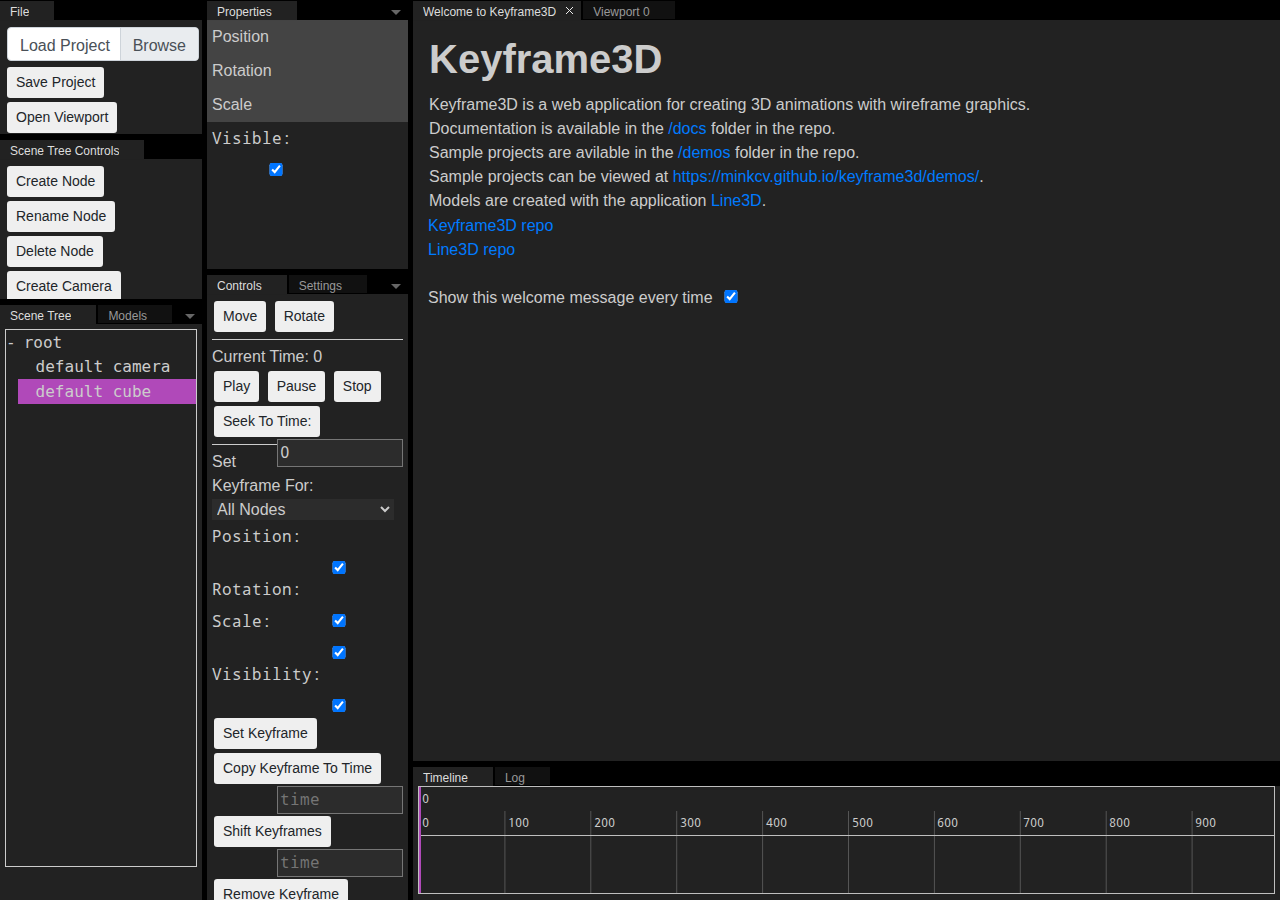
<file: index.html>
<!DOCTYPE html>
<html>
<head>
    <meta charset="utf-8" />
    <title>Keyframe3D</title>
    <meta name="viewport" content="width=device-width, initial-scale=1">
    <link rel="stylesheet" type="text/css" media="screen" href="css/goldenlayout-base.css" />
    <link rel="stylesheet" type="text/css" media="screen" href="css/goldenlayout-dark-theme.css" />
    <link rel="stylesheet" type="text/css" media="screen" href="css/jqtree.css" />
    <link rel="stylesheet" type="text/css" media="screen" href="css/vis-timeline-graph2d.css" />
    <link rel="stylesheet" type="text/css" media="screen" href="css/bootstrap.min.css" />
    <link rel="stylesheet" type="text/css" media="screen" href="css/main.css" />
    <script type="text/javascript" src="https://code.jquery.com/jquery-1.11.1.min.js"></script>
    <script src="js/vis-timeline-graph2d.min.js"></script>
    <script src="js/goldenlayout.min.js"></script>
    <script src="js/tree.jquery.js"></script>
    <script src="js/three.js"></script>
    <script src="js/BufferGeometryUtils.js"></script>
    <script src="layout.js"></script>
    <script src="components/tree-component.js"></script>
    <script src="components/tree-controls-component.js"></script>
    <script src="components/model-component.js"></script>
    <script src="components/shape-component.js"></script>
    <script src="components/viewport-component.js"></script>
    <script src="components/settings-component.js"></script>
    <script src="components/controls-component.js"></script>
    <script src="components/properties-component.js"></script>
    <script src="components/file-component.js"></script>
    <script src="components/log-component.js"></script>
    <script src="components/timeline-component.js"></script>
    <script src="components/welcome-component.js"></script>
    <script src="components/keyframe-component.js"></script>
    <script src="components/modifier-component.js"></script>
    <script src="built-in-models.js"></script>
    <script src="player.js"></script>
    <script src="main.js"></script>
    <script>
        $(function() {
            // This is from w3s. It makes the accordions expand and contract.
            var acc = document.getElementsByClassName("accordion");
            for (var i = 0; i < acc.length; i++) {
                acc[i].addEventListener("click", function() {
                    /* Toggle between adding and removing the "active" class,
                    to highlight the button that controls the panel */
                    this.classList.toggle("active");

                    /* Toggle between hiding and showing the active panel */
                    var panel = this.nextElementSibling;
                    if (panel.style.display === "block") {
                        panel.style.display = "none";
                    } else {
                        panel.style.display = "block";
                    }
                });
            }
        });
    </script>
</head>
<body>
</body>
</html>
</file>
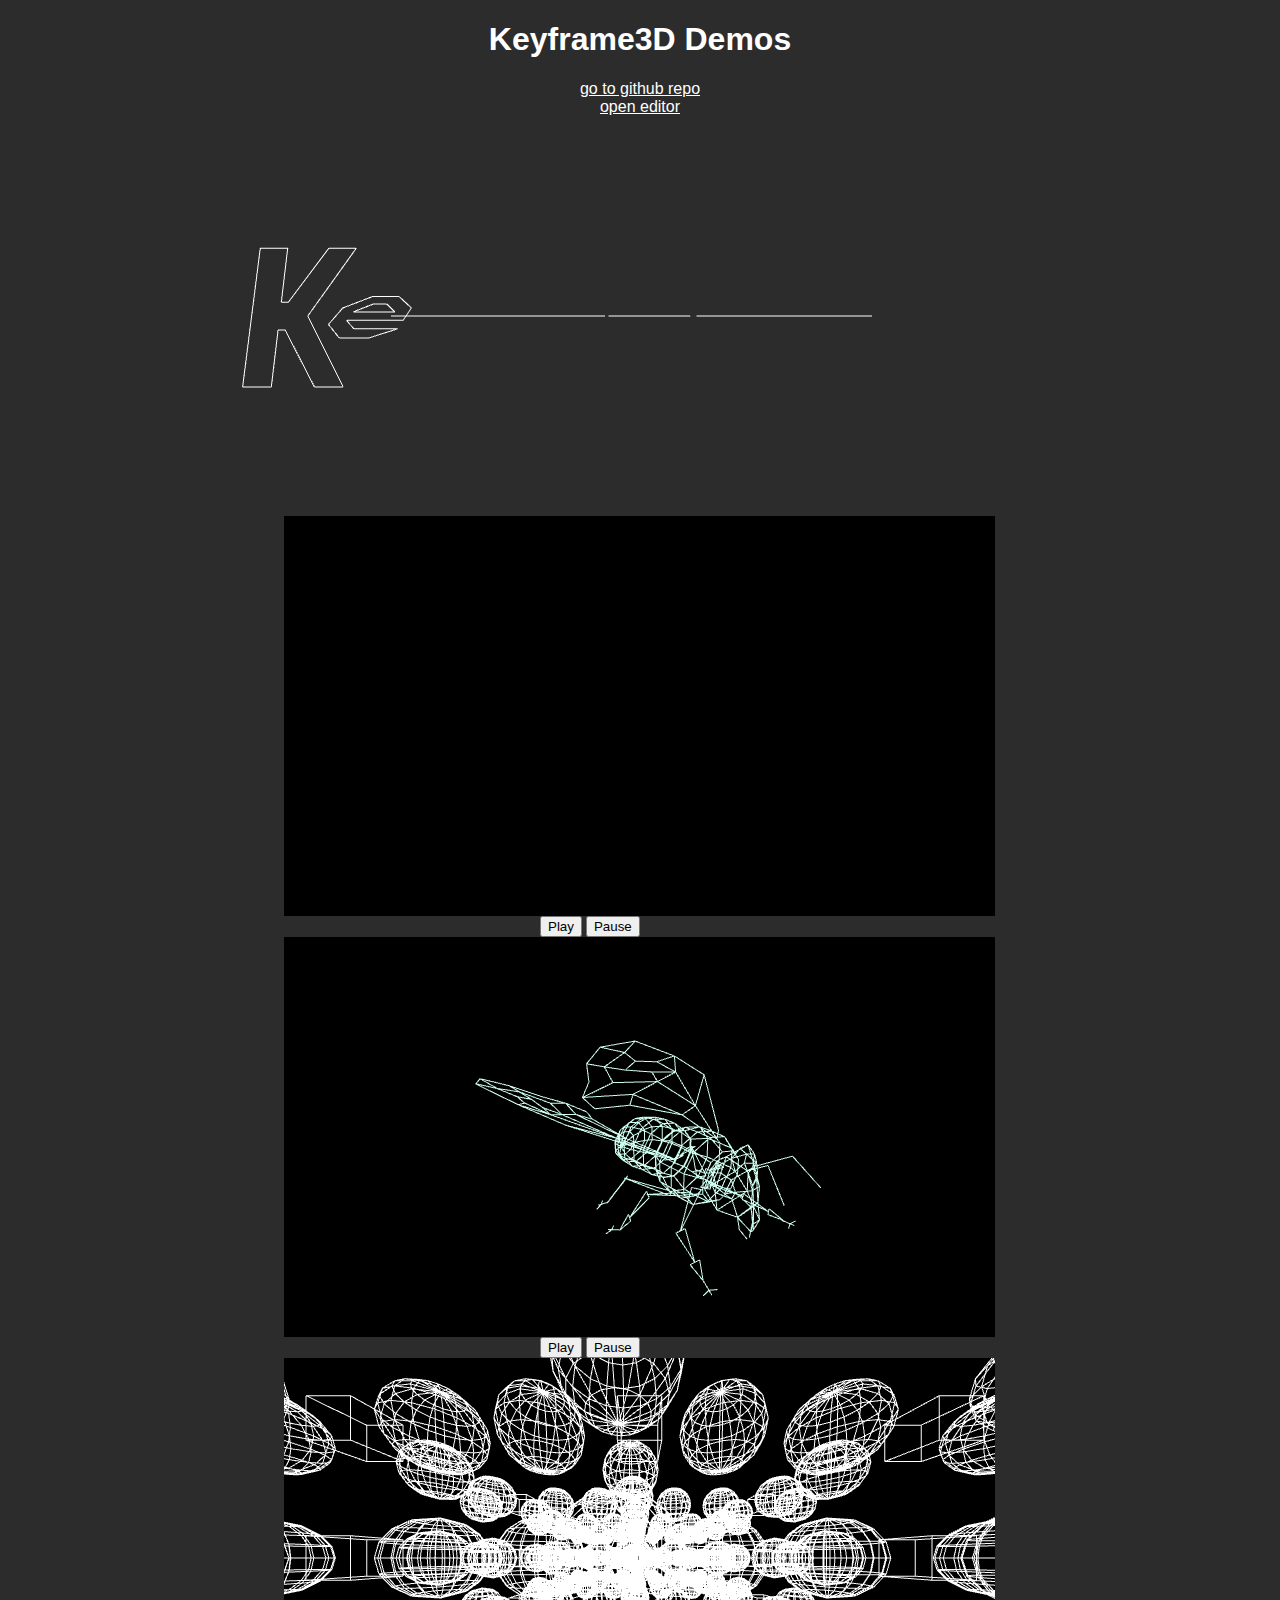
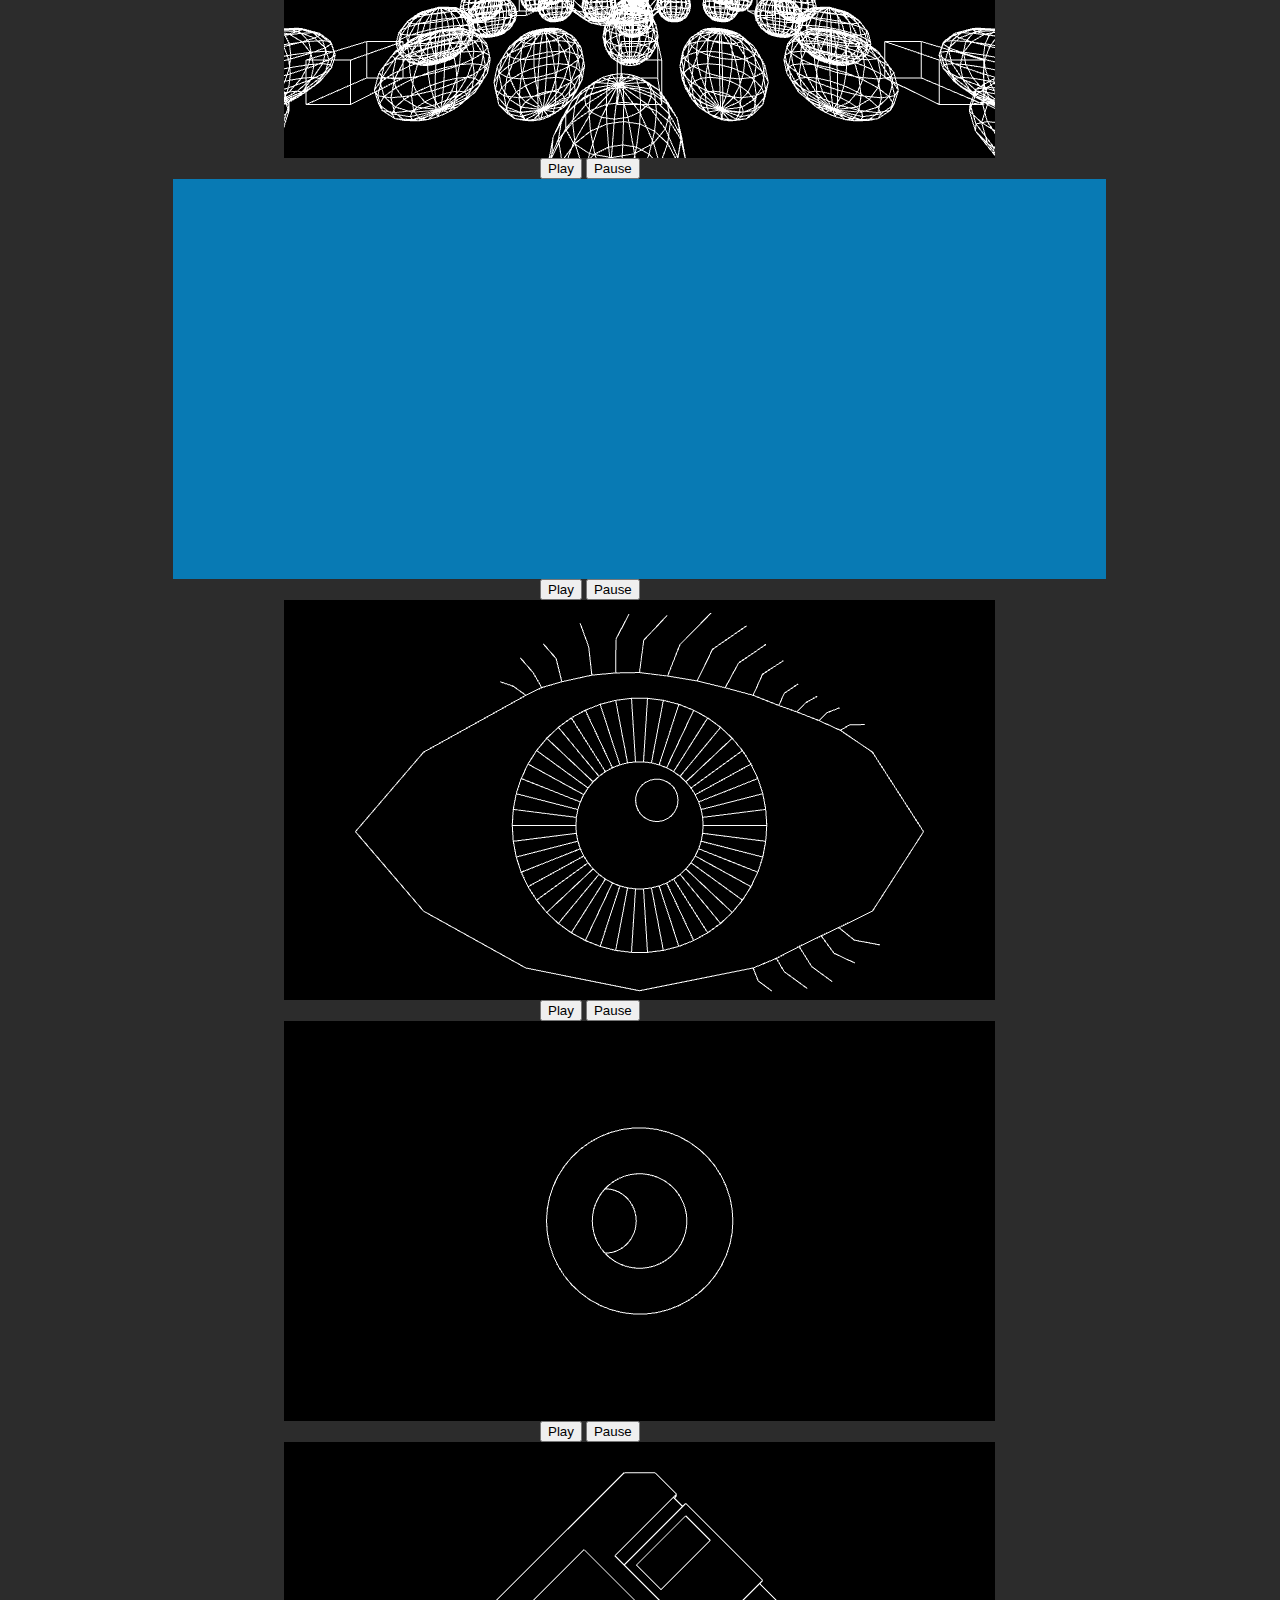
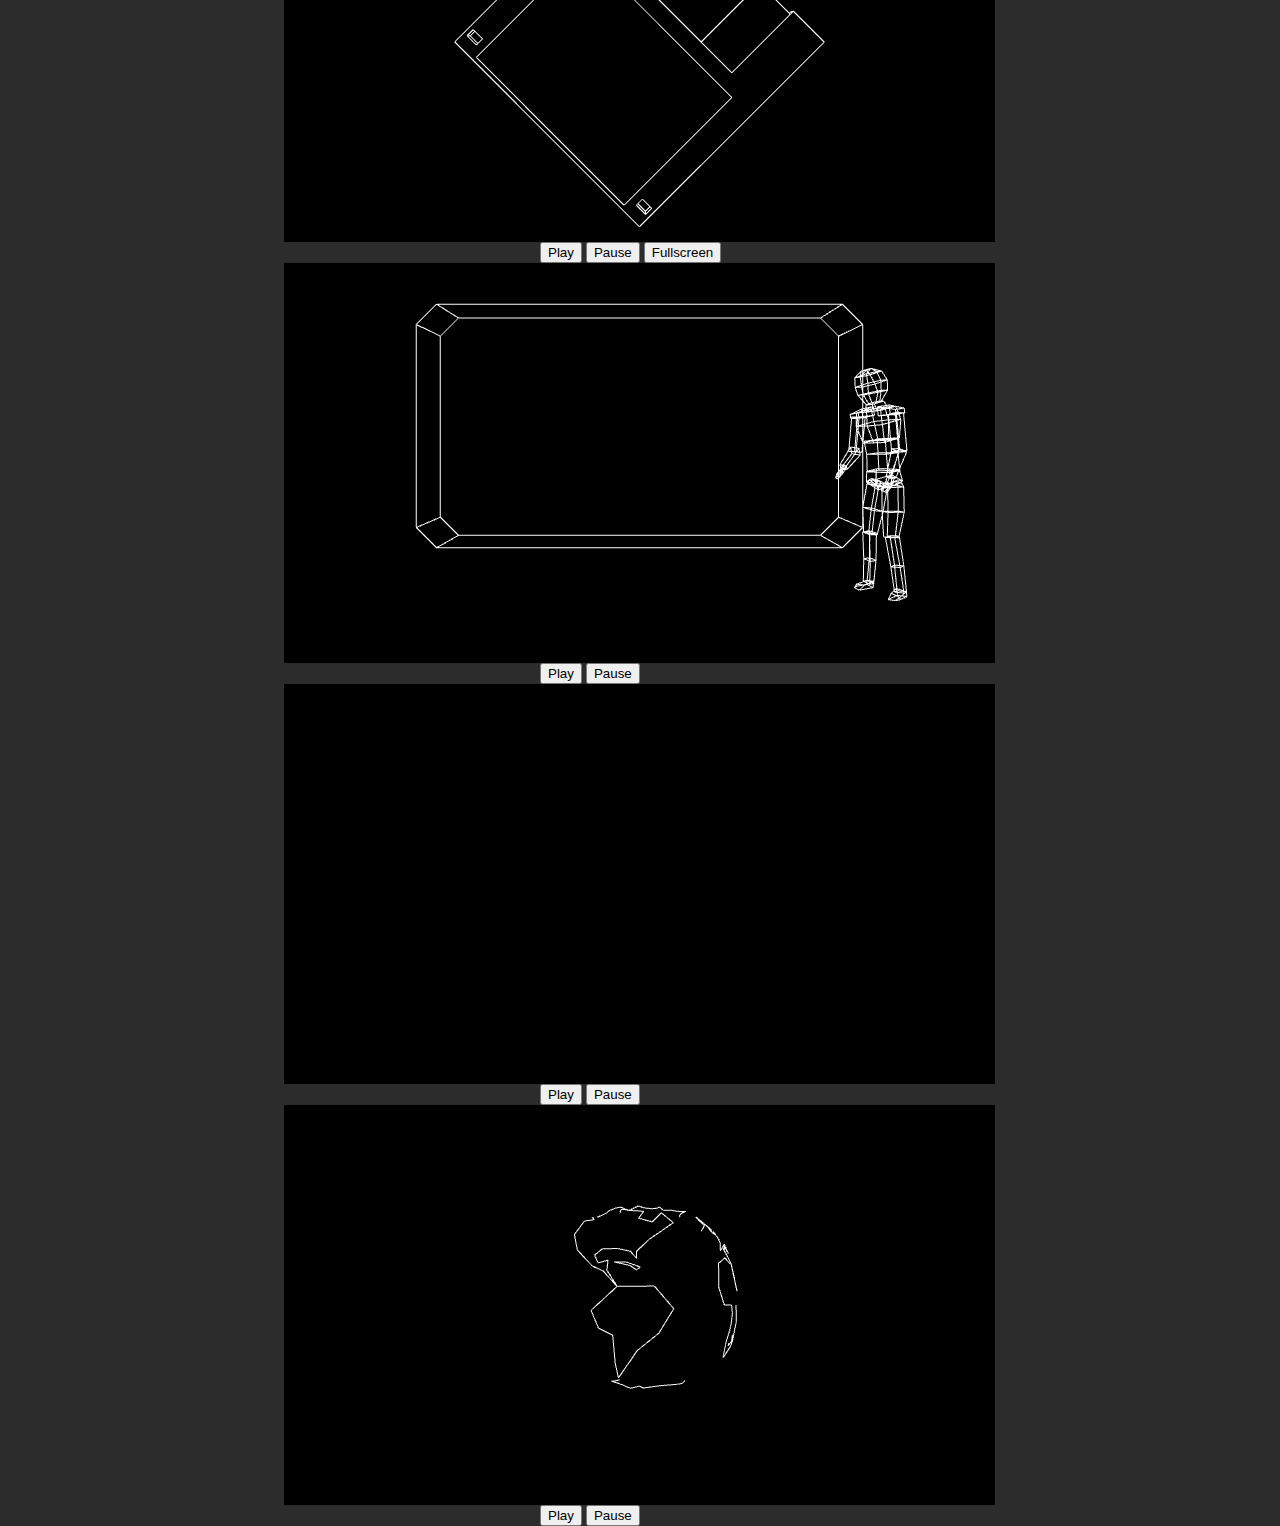
<file: demos/index.html>
<!DOCTYPE html>
<html>
<head>
    <meta charset="utf-8" />
    <title>Keyframe3D Demos</title>
    <meta name="viewport" content="width=device-width, initial-scale=1">
    <script src="../js/three.js"></script>
    <script src="https://minkcv.github.io/keyframe3d/js/BufferGeometryUtils.js"></script>
    <script src="https://minkcv.github.io/keyframe3d/player.js"></script>
    <style>
        html, body {
            margin: 0px;
            width: 100%;
            height: 100%;
            background-color: #2c2c2c;
        }
        h1, .links {
            font-family: Arial, Helvetica, sans-serif;
            text-align: center;
            color: #ffffff;
        }
        .player {
            width: 100%;
            height: 400px;
            position: relative;
        }
        .controls {
            margin: auto;
            width: 200px;
        }
        a {
            font-family: Arial, Helvetica, sans-serif;
            color: #ffffff;
        }
        a:visited {
            color: #cccccc;
        }
    </style>
</head>
<body>
    <h1>Keyframe3D Demos</h1>
    <div class='links'>
        <a href='https://github.com/minkcv/keyframe3d/' target='_blank'>go to github repo</a><br>
        <a href='https://minkcv.github.io/keyframe3d/' target='_blank'>open editor</a>
    </div>
    <div class='player' id='player1'>
    </div>
    <div class='player' id='player2'>
    </div>
    <div class='controls'>
        <button onclick='playPlayer("player2")'>Play</button>
        <button onclick='pausePlayer("player2")'>Pause</button>
    </div>
    <div class='player' id='player3'>
    </div>
    <div class='controls'>
        <button onclick='playPlayer("player3")'>Play</button>
        <button onclick='pausePlayer("player3")'>Pause</button>
    </div>
    <div class='player' id='player4'>
    </div>
    <div class='controls'>
        <button onclick='playPlayer("player4")'>Play</button>
        <button onclick='pausePlayer("player4")'>Pause</button>
    </div>
    <div class='player' id='player5'>
    </div>
    <div class='controls'>
        <button onclick='playPlayer("player5")'>Play</button>
        <button onclick='pausePlayer("player5")'>Pause</button>
    </div>
    <div class='player' id='player6'>
    </div>
    <div class='controls'>
        <button onclick='playPlayer("player6")'>Play</button>
        <button onclick='pausePlayer("player6")'>Pause</button>
    </div>
    <div class='player' id='player7'>
    </div>
    <div class='controls'>
        <button onclick='playPlayer("player7")'>Play</button>
        <button onclick='pausePlayer("player7")'>Pause</button>
    </div>
    <div class='player' id='player8'>
    </div>
    <div class='controls'>
        <button onclick='playPlayer("player8")'>Play</button>
        <button onclick='pausePlayer("player8")'>Pause</button>
        <button onclick='document.getElementById("player8").requestFullscreen()'>Fullscreen</button>
    </div>
    <div class='player' id='player9'>
    </div>
    <div class='controls'>
        <button onclick='playPlayer("player9")'>Play</button>
        <button onclick='pausePlayer("player9")'>Pause</button>
    </div>
    <div class='player' id='player10'>
    </div>
    <div class='controls'>
        <button onclick='playPlayer("player10")'>Play</button>
        <button onclick='pausePlayer("player10")'>Pause</button>
    </div>
    <div class='player' id='player11'></div>
    <div class='controls'>
        <button onclick='playPlayer("player11")'>Play</button>
        <button onclick='pausePlayer("player11")'>Pause</button>
    </div>
    
    <script type='text/javascript'>
        // for testing locally
        // python2: python -m SimpleHTTPServer 8000
        // python3: python -m http.server
        
        var pc1 = createContext('player1');
        loadProjectPlayer('https://minkcv.github.io/keyframe3d/demos/logo.json', pc1);

        var pc2 = createContext('player2');
        loadProjectPlayer('https://minkcv.github.io/keyframe3d/demos/lightcycles.json', pc2);

        var pc3 = createContext('player3');
        loadProjectPlayer('https://minkcv.github.io/keyframe3d/demos/bee.json', pc3);

        var pc4 = createContext('player4');
        loadProjectPlayer('https://minkcv.github.io/keyframe3d/demos/stresstest.json', pc4);
        
        var pc5 = createContext('player5');
        loadProjectPlayer('https://minkcv.github.io/keyframe3d/demos/logo2.json', pc5);

        var pc6 = createContext('player6');
        loadProjectPlayer('https://minkcv.github.io/keyframe3d/demos/eye.json', pc6);

        var pc7 = createContext('player7');
        loadProjectPlayer('https://minkcv.github.io/keyframe3d/demos/tunnel.json', pc7);

        var pc8 = createContext('player8');
        loadProjectPlayer('https://minkcv.github.io/keyframe3d/demos/floppydisk.json', pc8);
        pc8.renderer.domElement.onclick = function(){togglePlayPausePlayer("player8")};

        var pc9 = createContext('player9');
        loadProjectPlayer('https://minkcv.github.io/keyframe3d/demos/vacuum.json', pc9);

        var pc10 = createContext('player10');
        loadProjectPlayer('https://minkcv.github.io/keyframe3d/demos/lines.json', pc10);

        var pc11 = createContext('player11');
        loadProjectPlayer('https://minkcv.github.io/keyframe3d/demos/earth.json', pc11);
    </script>
</body>
</html>
</file>
<file: css/goldenlayout-base.css>
.lm_root{position:relative}.lm_row>.lm_item{float:left}.lm_content{overflow:hidden;position:relative}.lm_dragging,.lm_dragging *{cursor:move !important;user-select:none}.lm_maximised{position:absolute;top:0;left:0;z-index:40}.lm_maximise_placeholder{display:none}.lm_splitter{position:relative;z-index:20}.lm_splitter:hover,.lm_splitter.lm_dragging{background:orange}.lm_splitter.lm_vertical .lm_drag_handle{width:100%;height:15px;position:absolute;top:-5px;cursor:ns-resize}.lm_splitter.lm_horizontal{float:left;height:100%}.lm_splitter.lm_horizontal .lm_drag_handle{width:15px;height:100%;position:absolute;left:-5px;cursor:ew-resize}.lm_header{overflow:visible;position:relative;z-index:1}.lm_header [class^=lm_]{box-sizing:content-box !important}.lm_header .lm_controls{position:absolute;right:3px}.lm_header .lm_controls>li{cursor:pointer;float:left;width:18px;height:18px;text-align:center}.lm_header ul{margin:0;padding:0;list-style-type:none}.lm_header .lm_tabs{position:absolute}.lm_header .lm_tab{cursor:pointer;float:left;height:14px;margin-top:1px;padding:0 10px 5px;padding-right:25px;position:relative}.lm_header .lm_tab i{width:2px;height:19px;position:absolute}.lm_header .lm_tab i.lm_left{top:0;left:-2px}.lm_header .lm_tab i.lm_right{top:0;right:-2px}.lm_header .lm_tab .lm_title{display:inline-block;overflow:hidden;text-overflow:ellipsis}.lm_header .lm_tab .lm_close_tab{width:14px;height:14px;position:absolute;top:0;right:0;text-align:center}.lm_stack.lm_left .lm_header,.lm_stack.lm_right .lm_header{height:100%}.lm_dragProxy.lm_left .lm_header,.lm_dragProxy.lm_right .lm_header,.lm_stack.lm_left .lm_header,.lm_stack.lm_right .lm_header{width:20px;float:left;vertical-align:top}.lm_dragProxy.lm_left .lm_header .lm_tabs,.lm_dragProxy.lm_right .lm_header .lm_tabs,.lm_stack.lm_left .lm_header .lm_tabs,.lm_stack.lm_right .lm_header .lm_tabs{transform-origin:left top;top:0;width:1000px}.lm_dragProxy.lm_left .lm_header .lm_controls,.lm_dragProxy.lm_right .lm_header .lm_controls,.lm_stack.lm_left .lm_header .lm_controls,.lm_stack.lm_right .lm_header .lm_controls{bottom:0}.lm_dragProxy.lm_left .lm_items,.lm_dragProxy.lm_right .lm_items,.lm_stack.lm_left .lm_items,.lm_stack.lm_right .lm_items{float:left}.lm_dragProxy.lm_left .lm_header .lm_tabs,.lm_stack.lm_left .lm_header .lm_tabs{transform:rotate(-90deg) scaleX(-1);left:0}.lm_dragProxy.lm_left .lm_header .lm_tabs .lm_tab,.lm_stack.lm_left .lm_header .lm_tabs .lm_tab{transform:scaleX(-1);margin-top:1px}.lm_dragProxy.lm_left .lm_header .lm_tabdropdown_list,.lm_stack.lm_left .lm_header .lm_tabdropdown_list{top:initial;right:initial;left:20px}.lm_dragProxy.lm_right .lm_content{float:left}.lm_dragProxy.lm_right .lm_header .lm_tabs,.lm_stack.lm_right .lm_header .lm_tabs{transform:rotate(90deg) scaleX(1);left:100%;margin-left:0}.lm_dragProxy.lm_right .lm_header .lm_controls,.lm_stack.lm_right .lm_header .lm_controls{left:3px}.lm_dragProxy.lm_right .lm_header .lm_tabdropdown_list,.lm_stack.lm_right .lm_header .lm_tabdropdown_list{top:initial;right:20px}.lm_dragProxy.lm_bottom .lm_header .lm_tab,.lm_stack.lm_bottom .lm_header .lm_tab{margin-top:0;border-top:none}.lm_dragProxy.lm_bottom .lm_header .lm_controls,.lm_stack.lm_bottom .lm_header .lm_controls{top:3px}.lm_dragProxy.lm_bottom .lm_header .lm_tabdropdown_list,.lm_stack.lm_bottom .lm_header .lm_tabdropdown_list{top:initial;bottom:20px}.lm_drop_tab_placeholder{float:left;width:100px;height:10px;visibility:hidden}.lm_header .lm_controls .lm_tabdropdown:before{content:'';width:0;height:0;vertical-align:middle;display:inline-block;border-top:5px dashed;border-right:5px solid transparent;border-left:5px solid transparent;color:white}.lm_header .lm_tabdropdown_list{position:absolute;top:20px;right:0;z-index:5;overflow:hidden}.lm_header .lm_tabdropdown_list .lm_tab{clear:both;padding-right:10px;margin:0}.lm_header .lm_tabdropdown_list .lm_tab .lm_title{width:100px}.lm_header .lm_tabdropdown_list .lm_close_tab{display:none !important}.lm_dragProxy{position:absolute;top:0;left:0;z-index:30}.lm_dragProxy .lm_header{background:transparent}.lm_dragProxy .lm_content{border-top:none;overflow:hidden}.lm_dropTargetIndicator{display:none;position:absolute;z-index:20}.lm_dropTargetIndicator .lm_inner{width:100%;height:100%;position:relative;top:0;left:0}.lm_transition_indicator{display:none;width:20px;height:20px;position:absolute;top:0;left:0;z-index:20}.lm_popin{width:20px;height:20px;position:absolute;bottom:0;right:0;z-index:9999}.lm_popin>*{width:100%;height:100%;position:absolute;top:0;left:0}.lm_popin>.lm_bg{z-index:10}.lm_popin>.lm_icon{z-index:20}/*# sourceMappingURL=goldenlayout-base.css.map */
</file>
<file: css/goldenlayout-dark-theme.css>
.lm_goldenlayout {
    background: #000000
}

.lm_content {
    background: #222222
}

.lm_dragProxy .lm_content {
    box-shadow: 2px 2px 4px rgba(0, 0, 0, 0.9)
}

.lm_dropTargetIndicator {
    box-shadow: inset 0 0 30px #000000;
    outline: 1px dashed #cccccc;
    transition: all 200ms ease
}

.lm_dropTargetIndicator .lm_inner {
    background: #000000;
    opacity: .2
}

.lm_splitter {
    background: #000000;
    opacity: .001;
    transition: opacity 200ms ease
}

.lm_splitter:hover,
.lm_splitter.lm_dragging {
    background: #444444;
    opacity: 1
}

.lm_header {
    height: 20px;
    user-select: none
}

.lm_header.lm_selectable {
    cursor: pointer
}

.lm_header .lm_tab {
    font-family: Arial, sans-serif;
    font-size: 12px;
    color: #999999;
    background: #111111;
    box-shadow: 2px -2px 2px rgba(0, 0, 0, 0.3);
    margin-right: 2px;
    padding-bottom: 2px;
    padding-top: 2px
}

.lm_header .lm_tab .lm_close_tab {
    width: 11px;
    height: 11px;
    background-image: url([data-uri]);
    background-position: center center;
    background-repeat: no-repeat;
    top: 4px;
    right: 6px;
    opacity: .4
}

.lm_header .lm_tab .lm_close_tab:hover {
    opacity: 1
}

.lm_header .lm_tab.lm_active {
    border-bottom: none;
    box-shadow: 0 -2px 2px #000000;
    padding-bottom: 3px
}

.lm_header .lm_tab.lm_active .lm_close_tab {
    opacity: 1
}

.lm_dragProxy.lm_bottom .lm_header .lm_tab,
.lm_stack.lm_bottom .lm_header .lm_tab {
    box-shadow: 2px 2px 2px rgba(0, 0, 0, 0.3)
}

.lm_dragProxy.lm_bottom .lm_header .lm_tab.lm_active,
.lm_stack.lm_bottom .lm_header .lm_tab.lm_active {
    box-shadow: 0 2px 2px #000000
}

.lm_selected .lm_header {
    background-color: #452500
}

.lm_tab:hover,
.lm_tab.lm_active {
    background: #222222;
    color: #dddddd
}

.lm_header .lm_controls .lm_tabdropdown:before {
    color: #ffffff
}

.lm_controls>li {
    position: relative;
    background-position: center center;
    background-repeat: no-repeat;
    opacity: .4;
    transition: opacity 300ms ease
}

.lm_controls>li:hover {
    opacity: 1
}

.lm_controls .lm_popout {
    background-image: url([data-uri])
}

.lm_controls .lm_maximise {
    background-image: url([data-uri])
}

.lm_controls .lm_close {
    background-image: url([data-uri])
}

.lm_maximised .lm_header {
    background-color: #000000
}

.lm_maximised .lm_controls .lm_maximise {
    background-image: url([data-uri])
}

.lm_transition_indicator {
    background-color: #000000;
    border: 1px dashed #555555
}

.lm_popin {
    cursor: pointer
}

.lm_popin .lm_bg {
    background: #ffffff;
    opacity: .3
}

.lm_popin .lm_icon {
    background-image: url([data-uri]);
    background-position: center center;
    background-repeat: no-repeat;
    border-left: 1px solid #eeeeee;
    border-top: 1px solid #eeeeee;
    opacity: .7
}

.lm_popin:hover .lm_icon {
    opacity: 1
}


/*# sourceMappingURL=goldenlayout-dark-theme.css.map */
</file>
<file: css/jqtree.css>
ul.jqtree-tree {
  list-style: none outside;
  margin-left: 0;
  margin-bottom: 0;
  padding: 0; }
  ul.jqtree-tree ul.jqtree_common {
    list-style: none outside;
    margin-left: 12px;
    margin-right: 0;
    margin-bottom: 0;
    padding: 0;
    display: block; }
  ul.jqtree-tree li.jqtree-closed > ul.jqtree_common {
    display: none; }
  ul.jqtree-tree li.jqtree_common {
    clear: both;
    list-style-type: none; }
  ul.jqtree-tree .jqtree-toggler {
    border-bottom: none;
    color: #cccccc;
    text-decoration: none;
    font-family: monospace;
    vertical-align: middle; }
    ul.jqtree-tree .jqtree-toggler:hover {
      color: #ccc;
      text-decoration: none; }
    ul.jqtree-tree .jqtree-toggler.jqtree-closed {
      background-position: 0 0; }
    ul.jqtree-tree .jqtree-toggler.jqtree-toggler-left {
      margin-right: 0.5em; }
    ul.jqtree-tree .jqtree-toggler.jqtree-toggler-right {
      margin-left: 0.5em; }
  ul.jqtree-tree .jqtree-element {
    cursor: pointer;
    font-family: monospace;
    position: relative; }
  ul.jqtree-tree .jqtree-title {
    color: #cccccc;
    vertical-align: middle;
    margin-left: 1.1em; }
    ul.jqtree-tree .jqtree-title.jqtree-title-folder {
      margin-left: 0; }
  ul.jqtree-tree li.jqtree-folder {
    margin-bottom: 4px; }
    ul.jqtree-tree li.jqtree-folder.jqtree-closed {
      margin-bottom: 1px; }
  ul.jqtree-tree li.jqtree-ghost {
    position: relative;
    z-index: 10;
    margin-right: 10px;
    /* todo: add classes to span? */ }
    ul.jqtree-tree li.jqtree-ghost span {
      display: block; }
    ul.jqtree-tree li.jqtree-ghost span.jqtree-circle {
      border: solid 2px #b049b9;
      -webkit-border-radius: 100px;
      -moz-border-radius: 100px;
      border-radius: 100px;
      height: 8px;
      width: 8px;
      position: absolute;
      top: -4px;
      left: -6px;
      -webkit-box-sizing: border-box;
      -moz-box-sizing: border-box;
      box-sizing: border-box; }
    ul.jqtree-tree li.jqtree-ghost span.jqtree-line {
      background-color: #b049b9;
      height: 2px;
      padding: 0;
      position: absolute;
      top: -1px;
      left: 2px;
      width: 100%; }
    ul.jqtree-tree li.jqtree-ghost.jqtree-inside {
      margin-left: 48px; }
  ul.jqtree-tree span.jqtree-border {
    position: absolute;
    display: block;
    left: -2px;
    top: 0;
    border: solid 2px #b049b9;
    border-radius: 6px;
    margin: 0;
    box-sizing: content-box; }
  ul.jqtree-tree li.jqtree-selected > .jqtree-element,
  ul.jqtree-tree li.jqtree-selected > .jqtree-element:hover {
    background-color: #b049b9;
    background: #b049b9;
    }
  ul.jqtree-tree .jqtree-moving > .jqtree-element .jqtree-title {
    outline: dashed 1px #b049b9; }
  .jqtree-title:focus {
        outline: none;
    }
ul.jqtree-tree.jqtree-rtl {
  direction: rtl; }
  ul.jqtree-tree.jqtree-rtl ul.jqtree_common {
    margin-left: 0;
    margin-right: 12px; }
  ul.jqtree-tree.jqtree-rtl .jqtree-toggler {
    margin-left: 0.5em;
    margin-right: 0; }
  ul.jqtree-tree.jqtree-rtl .jqtree-title {
    margin-left: 0;
    margin-right: 1.5em; }
    ul.jqtree-tree.jqtree-rtl .jqtree-title.jqtree-title-folder {
      margin-right: 0; }
  ul.jqtree-tree.jqtree-rtl li.jqtree-ghost {
    margin-right: 0;
    margin-left: 10px; }
    ul.jqtree-tree.jqtree-rtl li.jqtree-ghost span.jqtree-circle {
      right: -6px; }
    ul.jqtree-tree.jqtree-rtl li.jqtree-ghost span.jqtree-line {
      right: 2px; }
    ul.jqtree-tree.jqtree-rtl li.jqtree-ghost.jqtree-inside {
      margin-left: 0;
      margin-right: 48px; }
  ul.jqtree-tree.jqtree-rtl span.jqtree-border {
    right: -2px; }

span.jqtree-dragging {
  color: #fff;
  background: #000;
  opacity: 0.6;
  cursor: pointer;
  padding: 2px 8px; }
</file>
<file: css/main.css>
@font-face {
    font-family: droid_sans_mono_regular;
    src: url('DroidSansMono.ttf');
}
* {
    box-sizing: content-box;
}
hr {
    margin-top: 5px;
    margin-bottom: 5px;
    border-color: #cccccc;
}
.model-select, .shape-select {
    width: 100%;
    height: 220px;
}
option:checked, option:active {
    background: linear-gradient(#b049b9, #b049b9) !important;
    color: #cccccc !important;
}
.viewport {
    width: 100%;
    height: 100%;
    border: 1px solid;
}
.view-angle-controls {
    position: absolute;
    margin: 5px;
}
.view-angle-controls > button {
    color: #EFEFEF;
    background-color: #212529;
    width: 40px;
}

.view-position-controls {
    position: absolute;
    bottom: 0px;
    margin: 5px;
}
.view-camera {
    position: absolute;
    right: 0px;
    margin: 5px;
}
.custom-file-label {
    box-sizing: border-box;
}
.custom-file-input, .custom-file, .custom-file-label {
    height: calc(2rem + 2px) !important;
}
.custom-file-label::after {
    height: 2rem !important;
}
.custom-file {
    margin-top: 2px !important;
    margin-bottom: 2px !important;
}
.input-group {
    margin: 2px !important;
}
select, select:focus {
    color: #cccccc;
    background-color: #2c2c2c;
    outline-color: #2c2c2c;
    border-color: #2c2c2c;
    margin-bottom: 5px;
}
#scene-tree {
    border: 1px solid #cccccc;
    height: 93%;
    overflow: auto;
}
button {
    margin: 2px;
}
.settings, .models, .file-menu, .tree-view, .tree-controls, .controls, .shapes {
    margin: 5px;
}
:not(.custom-file) > label {
    font-family: droid_sans_mono_regular;
    color: #cccccc;
}
#welcome > label {
    font-family: Arial, Helvetica, sans-serif;
}
#welcome > input {
    width: 20px;
}
#properties > div {
    margin: 5px;
}
.settings > input, .controls > input {
    float: right;
}
input[type=checkbox] {
    margin: 4px;
}
input {
    font-family: droid_sans_mono_regular;
}
#current-camera {
    font-family: droid_sans_mono_regular;
    font-size: 11pt;
}
pre, .controls > div, .controls > div > span {
    font-size: 12pt;
    color: #cccccc;
}
#keyframe-info {
    overflow: auto;
    height: 93%;
}
#keyframe-info > div {
    margin-left: 20px;
}
#keyframe-info > pre {
    margin: 2px;
    color: #cccccc;
    font-family: droid_sans_mono_regular;
}
.node-info {
    /* I tried so many other styles */
    margin-top: -8px;
    margin-bottom: -4px;
}
.node-info-enabled, .node-info-disabled {
    margin: 0px 1px 0px 1px;
    padding: 0px 2px 0px 2px;
    font-size: 10pt;
}
.node-info-enabled {
    color: #cccccc;
    background-color: #b049b9;
}
.node-info-disabled {
    color: #cccccc;
    background-color: #444444;
}
h1, h2, h3 {
    font-family: Arial, Helvetica, sans-serif;
    font-weight: bold;
    color: #cccccc;
    margin: 1px;
}
p {
    font-family: Arial, Helvetica, sans-serif;
    color: #cccccc;
    margin: 1px;
}
h2 {
    margin-top: 5px;
    margin-left: 5px;
}
h1 {
    font-size: 30pt;
    margin-bottom: 10px;
}
input {
    color: #cccccc;
    background-color: #2c2c2c;
    width: 120px;
    border-style: solid;
    border-width: 1px;
}
button {
    color: #212529;
    background-color: #EFEFEF;
    -webkit-appearance: none;
}
button > label {
    padding: 0px !important;
    margin: -4px 0px -1px 0px !important;
    border: 0px !important;
}
::-moz-selection {
    color: #cccccc;
    background: transparent;
    background-color: transparent;
}
::selection {
    color: #cccccc;
    background: transparent;
    background-color: transparent;
}
input::selection {
    color: #2c2c2c;
    background-color: #cccccc;
}
input:focus, .btn:focus, .btn:active {
    outline-color: #b049b9;
    box-shadow: none;
}
#welcome {
    margin: 15px;
}
.jqtree-toggler-left:hover {
    color: #cccccc !important;
}
.log {
    overflow: auto;
    height: 100%;
    width: 100%;
    padding-bottom: 20px;
}
.log > pre {
    margin: 0px;
    overflow: hidden;
}
.log > .error {
    color: #cc0000;
}
.log > .warning {
    color: #cccc00;
}
#timeline {
    height: 95%;
    margin-left: 5px;
    margin-right: 5px;
}
#timeline > * {
    font-family: droid_sans_mono_regular;
    font-size: 9pt;
}
.timeline-keyframe {
    border-color: #b049b9
}
.vis-item.timeline-item {
    background: #cccccc;
}
.vis-time-axis .vis-grid.vis-minor {
    border-color: #555555 !important;
}
.vis-text, .vis-label {
    color: #cccccc !important;
}
.vis-custom-time {
    background-color: #b049b9;
}
.vis-selected {
    background: #ffffff !important;
    border-color: #ffffff !important;
}
a:not([href]):not([tabindex]) {
    color: #cccccc; /* undo bootstrap stuff to fix tree controls */
}
/* Style the buttons that are used to open and close the accordion panel */
.accordion {
    -webkit-appearance: none;
    background-color: #444444 !important;
    color: #cccccc !important;
    cursor: pointer;
    padding: 5px;
    margin: 0px;
    width: 95%;
    text-align: left;
    border: none;
    outline: none;
    transition: 0.4s;
}

/* Add a background color to the button if it is clicked on (add the .active class with JS), and when you move the mouse over it (hover) */
.active, .accordion:hover {
    background-color: #555;
}

/* Style the accordion panel. Note: hidden by default */
.panel {
    padding: 0 18px;
    background-color: #2c2c2c;
    display: none;
    overflow: hidden;
}
</file>
<file: css/vis-timeline-graph2d.css>
/* override some bootstrap styles screwing up the timelines css */

.vis [class*="span"] {
  min-height: 0;
  width: auto;
}

.vis-timeline {
  /*
  -webkit-transition: height .4s ease-in-out;
  transition:         height .4s ease-in-out;
  */
}

.vis-panel {
  /*
  -webkit-transition: height .4s ease-in-out, top .4s ease-in-out;
  transition:         height .4s ease-in-out, top .4s ease-in-out;
  */
}

.vis-axis {
  /*
  -webkit-transition: top .4s ease-in-out;
  transition:         top .4s ease-in-out;
  */
}

/* TODO: get animation working nicely

.vis-item {
  -webkit-transition: top .4s ease-in-out;
  transition:         top .4s ease-in-out;
}

.vis-item.line {
  -webkit-transition: height .4s ease-in-out, top .4s ease-in-out;
  transition:         height .4s ease-in-out, top .4s ease-in-out;
}
/**/
.vis-current-time {
  background-color: #FF7F6E;
  width: 2px;
  z-index: 1;
  pointer-events: none;
}

.vis-rolling-mode-btn {
  height: 40px;
  width: 40px;
  position: absolute;
  top: 7px;
  right: 20px;
  border-radius: 50%;
  font-size: 28px;
  cursor: pointer;
  opacity: 0.8;
  color: white;
  font-weight: bold;
  text-align: center;
  background: #3876c2;
}
.vis-rolling-mode-btn:before {
  content: "\26F6";
}

.vis-rolling-mode-btn:hover {
  opacity: 1;
}
.vis-panel {
  position: absolute;

  padding: 0;
  margin: 0;

  box-sizing: border-box;
}

.vis-panel.vis-center,
.vis-panel.vis-left,
.vis-panel.vis-right,
.vis-panel.vis-top,
.vis-panel.vis-bottom {
  border: 1px #bfbfbf;
}

.vis-panel.vis-center,
.vis-panel.vis-left,
.vis-panel.vis-right {
  border-top-style: solid;
  border-bottom-style: solid;
  overflow: hidden;
}

.vis-left.vis-panel.vis-vertical-scroll, .vis-right.vis-panel.vis-vertical-scroll {
  height: 100%;
  overflow-x: hidden;
  overflow-y: scroll;
} 

.vis-left.vis-panel.vis-vertical-scroll {
  direction: rtl;
}

.vis-left.vis-panel.vis-vertical-scroll .vis-content {
  direction: ltr;
}

.vis-right.vis-panel.vis-vertical-scroll {
  direction: ltr;
}

.vis-right.vis-panel.vis-vertical-scroll .vis-content {
  direction: rtl;
}

.vis-panel.vis-center,
.vis-panel.vis-top,
.vis-panel.vis-bottom {
  border-left-style: solid;
  border-right-style: solid;
}

.vis-background {
  overflow: hidden;
}

.vis-panel > .vis-content {
  position: relative;
}

.vis-panel .vis-shadow {
  position: absolute;
  width: 100%;
  height: 1px;
  box-shadow: 0 0 10px rgba(0,0,0,0.8);
  /* TODO: find a nice way to ensure vis-shadows are drawn on top of items
  z-index: 1;
  */
}

.vis-panel .vis-shadow.vis-top {
  top: -1px;
  left: 0;
}

.vis-panel .vis-shadow.vis-bottom {
  bottom: -1px;
  left: 0;
}

.vis-timeline {
  position: relative;
  border: 1px solid #bfbfbf;
  overflow: hidden;
  padding: 0;
  margin: 0;
  box-sizing: border-box;
}

.vis-loading-screen {
  width: 100%;
  height: 100%;
  position: absolute;
  top: 0;
  left: 0;
}
.vis-graph-group0 {
    fill:#4f81bd;
    fill-opacity:0;
    stroke-width:2px;
    stroke: #4f81bd;
}

.vis-graph-group1 {
    fill:#f79646;
    fill-opacity:0;
    stroke-width:2px;
    stroke: #f79646;
}

.vis-graph-group2 {
    fill: #8c51cf;
    fill-opacity:0;
    stroke-width:2px;
    stroke: #8c51cf;
}

.vis-graph-group3 {
    fill: #75c841;
    fill-opacity:0;
    stroke-width:2px;
    stroke: #75c841;
}

.vis-graph-group4 {
    fill: #ff0100;
    fill-opacity:0;
    stroke-width:2px;
    stroke: #ff0100;
}

.vis-graph-group5 {
    fill: #37d8e6;
    fill-opacity:0;
    stroke-width:2px;
    stroke: #37d8e6;
}

.vis-graph-group6 {
    fill: #042662;
    fill-opacity:0;
    stroke-width:2px;
    stroke: #042662;
}

.vis-graph-group7 {
    fill:#00ff26;
    fill-opacity:0;
    stroke-width:2px;
    stroke: #00ff26;
}

.vis-graph-group8 {
    fill:#ff00ff;
    fill-opacity:0;
    stroke-width:2px;
    stroke: #ff00ff;
}

.vis-graph-group9 {
    fill: #8f3938;
    fill-opacity:0;
    stroke-width:2px;
    stroke: #8f3938;
}

.vis-timeline .vis-fill {
    fill-opacity:0.1;
    stroke: none;
}


.vis-timeline .vis-bar {
    fill-opacity:0.5;
    stroke-width:1px;
}

.vis-timeline .vis-point {
    stroke-width:2px;
    fill-opacity:1.0;
}


.vis-timeline .vis-legend-background {
    stroke-width:1px;
    fill-opacity:0.9;
    fill: #ffffff;
    stroke: #c2c2c2;
}


.vis-timeline .vis-outline {
    stroke-width:1px;
    fill-opacity:1;
    fill: #ffffff;
    stroke: #e5e5e5;
}

.vis-timeline .vis-icon-fill {
    fill-opacity:0.3;
    stroke: none;
}

.vis-custom-time {
  background-color: #6E94FF;
  width: 2px;
  cursor: move;
  z-index: 1;
}

.vis-custom-time > .vis-custom-time-marker {
  background-color: inherit;
  color: white;
  font-size: 12px;
  white-space: nowrap;
  padding: 3px 5px;
  top: 0px;
  cursor: initial;
  z-index: inherit;
}

.vis-panel.vis-background.vis-horizontal .vis-grid.vis-horizontal {
  position: absolute;
  width: 100%;
  height: 0;
  border-bottom: 1px solid;
}

.vis-panel.vis-background.vis-horizontal .vis-grid.vis-minor {
  border-color: #e5e5e5;
}

.vis-panel.vis-background.vis-horizontal .vis-grid.vis-major {
  border-color: #bfbfbf;
}


.vis-data-axis .vis-y-axis.vis-major {
  width: 100%;
  position: absolute;
  color: #4d4d4d;
  white-space: nowrap;
}

.vis-data-axis .vis-y-axis.vis-major.vis-measure {
  padding: 0;
  margin: 0;
  border: 0;
  visibility: hidden;
  width: auto;
}


.vis-data-axis .vis-y-axis.vis-minor {
  position: absolute;
  width: 100%;
  color: #bebebe;
  white-space: nowrap;
}

.vis-data-axis .vis-y-axis.vis-minor.vis-measure {
  padding: 0;
  margin: 0;
  border: 0;
  visibility: hidden;
  width: auto;
}

.vis-data-axis .vis-y-axis.vis-title {
  position: absolute;
  color: #4d4d4d;
  white-space: nowrap;
  bottom: 20px;
  text-align: center;
}

.vis-data-axis .vis-y-axis.vis-title.vis-measure {
  padding: 0;
  margin: 0;
  visibility: hidden;
  width: auto;
}

.vis-data-axis .vis-y-axis.vis-title.vis-left {
  bottom: 0;
  -webkit-transform-origin: left top;
  -moz-transform-origin: left top;
  -ms-transform-origin: left top;
  -o-transform-origin: left top;
  transform-origin: left bottom;
  -webkit-transform: rotate(-90deg);
  -moz-transform: rotate(-90deg);
  -ms-transform: rotate(-90deg);
  -o-transform: rotate(-90deg);
  transform: rotate(-90deg);
}

.vis-data-axis .vis-y-axis.vis-title.vis-right {
  bottom: 0;
  -webkit-transform-origin: right bottom;
  -moz-transform-origin: right bottom;
  -ms-transform-origin: right bottom;
  -o-transform-origin: right bottom;
  transform-origin: right bottom;
  -webkit-transform: rotate(90deg);
  -moz-transform: rotate(90deg);
  -ms-transform: rotate(90deg);
  -o-transform: rotate(90deg);
  transform: rotate(90deg);
}

.vis-legend {
  background-color: rgba(247, 252, 255, 0.65);
  padding: 5px;
  border: 1px solid #b3b3b3;
  box-shadow: 2px 2px 10px rgba(154, 154, 154, 0.55);
}

.vis-legend-text {
  /*font-size: 10px;*/
  white-space: nowrap;
  display: inline-block
}
.vis-time-axis {
  position: relative;
  overflow: hidden;
}

.vis-time-axis.vis-foreground {
  top: 0;
  left: 0;
  width: 100%;
}

.vis-time-axis.vis-background {
  position: absolute;
  top: 0;
  left: 0;
  width: 100%;
  height: 100%;
}

.vis-time-axis .vis-text {
  position: absolute;
  color: #4d4d4d;
  padding: 3px;
  overflow: hidden;
  box-sizing: border-box;

  white-space: nowrap;
}

.vis-time-axis .vis-text.vis-measure {
  position: absolute;
  padding-left: 0;
  padding-right: 0;
  margin-left: 0;
  margin-right: 0;
  visibility: hidden;
}

.vis-time-axis .vis-grid.vis-vertical {
  position: absolute;
  border-left: 1px solid;
}

.vis-time-axis .vis-grid.vis-vertical-rtl {
  position: absolute;
  border-right: 1px solid;
}

.vis-time-axis .vis-grid.vis-minor {
  border-color: #e5e5e5;
}

.vis-time-axis .vis-grid.vis-major {
  border-color: #bfbfbf;
}


.vis-itemset {
  position: relative;
  padding: 0;
  margin: 0;

  box-sizing: border-box;
}

.vis-itemset .vis-background,
.vis-itemset .vis-foreground {
  position: absolute;
  width: 100%;
  height: 100%;
  overflow: visible;
}

.vis-axis {
  position: absolute;
  width: 100%;
  height: 0;
  left: 0;
  z-index: 1;
}

.vis-foreground .vis-group {
  position: relative;
  box-sizing: border-box;
  border-bottom: 1px solid #bfbfbf;
}

.vis-foreground .vis-group:last-child {
  border-bottom: none;
}

.vis-nesting-group {
  cursor: pointer;
}

.vis-label.vis-nested-group.vis-group-level-unknown-but-gte1 {
  background: #f5f5f5;
}
.vis-label.vis-nested-group.vis-group-level-0 {
  background-color: #ffffff;
}
.vis-ltr .vis-label.vis-nested-group.vis-group-level-0 .vis-inner {
  padding-left: 0;
}
.vis-rtl .vis-label.vis-nested-group.vis-group-level-0 .vis-inner {
  padding-right: 0;
}
.vis-label.vis-nested-group.vis-group-level-1 {
  background-color: rgba(0, 0, 0, 0.05);
}
.vis-ltr .vis-label.vis-nested-group.vis-group-level-1 .vis-inner {
  padding-left: 15px;
}
.vis-rtl .vis-label.vis-nested-group.vis-group-level-1 .vis-inner {
  padding-right: 15px;
}
.vis-label.vis-nested-group.vis-group-level-2 {
  background-color: rgba(0, 0, 0, 0.1);
}
.vis-ltr .vis-label.vis-nested-group.vis-group-level-2 .vis-inner {
  padding-left: 30px;
}
.vis-rtl .vis-label.vis-nested-group.vis-group-level-2 .vis-inner {
  padding-right: 30px;
}
.vis-label.vis-nested-group.vis-group-level-3 {
  background-color: rgba(0, 0, 0, 0.15);
}
.vis-ltr .vis-label.vis-nested-group.vis-group-level-3 .vis-inner {
  padding-left: 45px;
}
.vis-rtl .vis-label.vis-nested-group.vis-group-level-3 .vis-inner {
  padding-right: 45px;
}
.vis-label.vis-nested-group.vis-group-level-4 {
  background-color: rgba(0, 0, 0, 0.2);
}
.vis-ltr .vis-label.vis-nested-group.vis-group-level-4 .vis-inner {
  padding-left: 60px;
}
.vis-rtl .vis-label.vis-nested-group.vis-group-level-4 .vis-inner {
  padding-right: 60px;
}
.vis-label.vis-nested-group.vis-group-level-5 {
  background-color: rgba(0, 0, 0, 0.25);
}
.vis-ltr .vis-label.vis-nested-group.vis-group-level-5 .vis-inner {
  padding-left: 75px;
}
.vis-rtl .vis-label.vis-nested-group.vis-group-level-5 .vis-inner {
  padding-right: 75px;
}
.vis-label.vis-nested-group.vis-group-level-6 {
  background-color: rgba(0, 0, 0, 0.3);
}
.vis-ltr .vis-label.vis-nested-group.vis-group-level-6 .vis-inner {
  padding-left: 90px;
}
.vis-rtl .vis-label.vis-nested-group.vis-group-level-6 .vis-inner {
  padding-right: 90px;
}
.vis-label.vis-nested-group.vis-group-level-7 {
  background-color: rgba(0, 0, 0, 0.35);
}
.vis-ltr .vis-label.vis-nested-group.vis-group-level-7 .vis-inner {
  padding-left: 105px;
}
.vis-rtl .vis-label.vis-nested-group.vis-group-level-7 .vis-inner {
  padding-right: 105px;
}
.vis-label.vis-nested-group.vis-group-level-8 {
  background-color: rgba(0, 0, 0, 0.4);
}
.vis-ltr .vis-label.vis-nested-group.vis-group-level-8 .vis-inner {
  padding-left: 120px;
}
.vis-rtl .vis-label.vis-nested-group.vis-group-level-8 .vis-inner {
  padding-right: 120px;
}
.vis-label.vis-nested-group.vis-group-level-9 {
  background-color: rgba(0, 0, 0, 0.45);
}
.vis-ltr .vis-label.vis-nested-group.vis-group-level-9 .vis-inner {
  padding-left: 135px;
}
.vis-rtl .vis-label.vis-nested-group.vis-group-level-9 .vis-inner {
  padding-right: 135px;
}
/* default takes over beginning with level-10 (thats why we add .vis-nested-group
  to the selectors above, to have higher specifity than these rules for the defaults) */
.vis-label.vis-nested-group {
  background-color: rgba(0, 0, 0, 0.5);
}
.vis-ltr .vis-label.vis-nested-group .vis-inner {
  padding-left: 150px;
}
.vis-rtl .vis-label.vis-nested-group .vis-inner {
  padding-right: 150px;
}

.vis-group-level-unknown-but-gte1 {
  border: 1px solid red;
}

/* expanded/collapsed indicators */
.vis-label.vis-nesting-group:before,
.vis-label.vis-nesting-group:before {
  display: inline-block;
  width: 15px;
}
.vis-label.vis-nesting-group.expanded:before {
  content: "\25BC";
}
.vis-label.vis-nesting-group.collapsed:before {
  content: "\25B6";
}
.vis-rtl .vis-label.vis-nesting-group.collapsed:before {
  content: "\25C0";
}
/* compensate missing expanded/collapsed indicator, but only at levels > 0 */
.vis-ltr .vis-label:not(.vis-nesting-group):not(.vis-group-level-0) {
  padding-left: 15px;
}
.vis-rtl .vis-label:not(.vis-nesting-group):not(.vis-group-level-0) {
  padding-right: 15px;
}

.vis-overlay {
  position: absolute;
  top: 0;
  left: 0;
  width: 100%;
  height: 100%;
  z-index: 10;
}

.vis-labelset {
  position: relative;

  overflow: hidden;

  box-sizing: border-box;
}

.vis-labelset .vis-label {
  position: relative;
  left: 0;
  top: 0;
  width: 100%;
  color: #4d4d4d;

  box-sizing: border-box;
}

.vis-labelset .vis-label {
  border-bottom: 1px solid #bfbfbf;
}

.vis-labelset .vis-label.draggable {
  cursor: pointer;
}

.vis-group-is-dragging {
  background: rgba(0, 0, 0, .1);
}

.vis-labelset .vis-label:last-child {
  border-bottom: none;
}

.vis-labelset .vis-label .vis-inner {
  display: inline-block;
  padding: 5px;
}

.vis-labelset .vis-label .vis-inner.vis-hidden {
  padding: 0;
}


.vis-item {
  position: absolute;
  color: #1A1A1A;
  border-color: #97B0F8;
  border-width: 1px;
  background-color: #D5DDF6;
  display: inline-block;
  z-index: 1;
  /*overflow: hidden;*/
}

.vis-item.vis-selected {
  border-color: #FFC200;
  background-color: #FFF785;

  /* z-index must be higher than the z-index of custom time bar and current time bar */
  z-index: 2;
}

.vis-editable.vis-selected {
  cursor: move;
}

.vis-item.vis-point.vis-selected {
  background-color: #FFF785;
}

.vis-item.vis-box {
  text-align: center;
  border-style: solid;
  border-radius: 2px;
}

.vis-item.vis-point {
  background: none;
}

.vis-item.vis-dot {
  position: absolute;
  padding: 0;
  border-width: 4px;
  border-style: solid;
  border-radius: 4px;
}

.vis-item.vis-range {
  border-style: solid;
  border-radius: 2px;
  box-sizing: border-box;
}

.vis-item.vis-background {
  border: none;
  background-color: rgba(213, 221, 246, 0.4);
  box-sizing: border-box;
  padding: 0;
  margin: 0;
}

.vis-item .vis-item-overflow {
  position: relative;
  width: 100%;
  height: 100%;
  padding: 0;
  margin: 0;
  overflow: hidden;
}

.vis-item-visible-frame {
  white-space: nowrap;
}

.vis-item.vis-range .vis-item-content {
  position: relative;
  display: inline-block;
}

.vis-item.vis-background .vis-item-content {
  position: absolute;
  display: inline-block;
}

.vis-item.vis-line {
  padding: 0;
  position: absolute;
  width: 0;
  border-left-width: 1px;
  border-left-style: solid;
}

.vis-item .vis-item-content {
  white-space: nowrap;
  box-sizing: border-box;
  padding: 5px;
}

.vis-item .vis-onUpdateTime-tooltip {
  position: absolute;
  background: #4f81bd;
  color: white;
  width: 200px;
  text-align: center;
  white-space: nowrap;
  padding: 5px;
  border-radius: 1px;
  transition: 0.4s;
  -o-transition: 0.4s;
  -moz-transition: 0.4s;
  -webkit-transition: 0.4s;
}

.vis-item .vis-delete, .vis-item .vis-delete-rtl {
  position: absolute;
  top: 0px;
  width: 24px;
  height: 24px;
  box-sizing: border-box;
  padding: 0px 5px;
  cursor: pointer;

  -webkit-transition: background 0.2s linear;
  -moz-transition: background 0.2s linear;
  -ms-transition: background 0.2s linear;
  -o-transition: background 0.2s linear;
  transition: background 0.2s linear;
}

.vis-item .vis-delete {
  right: -24px;
}

.vis-item .vis-delete-rtl {
  left: -24px;
}

.vis-item .vis-delete:after, .vis-item .vis-delete-rtl:after {
  content: "\00D7"; /* MULTIPLICATION SIGN */
  color: red;
  font-family: arial, sans-serif;
  font-size: 22px;
  font-weight: bold;

  -webkit-transition: color 0.2s linear;
  -moz-transition: color 0.2s linear;
  -ms-transition: color 0.2s linear;
  -o-transition: color 0.2s linear;
  transition: color 0.2s linear;
}

.vis-item .vis-delete:hover, .vis-item .vis-delete-rtl:hover {
  background: red;
}

.vis-item .vis-delete:hover:after, .vis-item .vis-delete-rtl:hover:after {
  color: white;
}

.vis-item .vis-drag-center {
  position: absolute;
  width: 100%;
  height: 100%;
  top: 0;
  left: 0px;
  cursor: move;
}

.vis-item.vis-range .vis-drag-left {
  position: absolute;
  width: 24px;
  max-width: 20%;
  min-width: 2px;
  height: 100%;
  top: 0;
  left: -4px;

  cursor: w-resize;
}

.vis-item.vis-range .vis-drag-right {
  position: absolute;
  width: 24px;
  max-width: 20%;
  min-width: 2px;
  height: 100%;
  top: 0;
  right: -4px;

  cursor: e-resize;
}

.vis-range.vis-item.vis-readonly .vis-drag-left,
.vis-range.vis-item.vis-readonly .vis-drag-right {
  cursor: auto;
}

.vis-item.vis-cluster {
  vertical-align: center;
  text-align: center;
  border-style: solid;
  border-radius: 2px;
}

.vis-item.vis-cluster-line {
  padding: 0;
  position: absolute;
  width: 0;
  border-left-width: 1px;
  border-left-style: solid;
}

.vis-item.vis-cluster-dot {
  position: absolute;
  padding: 0;
  border-width: 4px;
  border-style: solid;
  border-radius: 4px;
}
div.vis-configuration {
    position:relative;
    display:block;
    float:left;
    font-size:12px;
}

div.vis-configuration-wrapper {
    display:block;
    width:700px;
}

div.vis-configuration-wrapper::after {
  clear: both;
  content: "";
  display: block;
}

div.vis-configuration.vis-config-option-container{
    display:block;
    width:495px;
    background-color: #ffffff;
    border:2px solid #f7f8fa;
    border-radius:4px;
    margin-top:20px;
    left:10px;
    padding-left:5px;
}

div.vis-configuration.vis-config-button{
    display:block;
    width:495px;
    height:25px;
    vertical-align: middle;
    line-height:25px;
    background-color: #f7f8fa;
    border:2px solid #ceced0;
    border-radius:4px;
    margin-top:20px;
    left:10px;
    padding-left:5px;
    cursor: pointer;
    margin-bottom:30px;
}

div.vis-configuration.vis-config-button.hover{
    background-color: #4588e6;
    border:2px solid #214373;
    color:#ffffff;
}

div.vis-configuration.vis-config-item{
    display:block;
    float:left;
    width:495px;
    height:25px;
    vertical-align: middle;
    line-height:25px;
}


div.vis-configuration.vis-config-item.vis-config-s2{
    left:10px;
    background-color: #f7f8fa;
    padding-left:5px;
    border-radius:3px;
}
div.vis-configuration.vis-config-item.vis-config-s3{
    left:20px;
    background-color: #e4e9f0;
    padding-left:5px;
    border-radius:3px;
}
div.vis-configuration.vis-config-item.vis-config-s4{
    left:30px;
    background-color: #cfd8e6;
    padding-left:5px;
    border-radius:3px;
}

div.vis-configuration.vis-config-header{
    font-size:18px;
    font-weight: bold;
}

div.vis-configuration.vis-config-label{
    width:120px;
    height:25px;
    line-height: 25px;
}

div.vis-configuration.vis-config-label.vis-config-s3{
    width:110px;
}
div.vis-configuration.vis-config-label.vis-config-s4{
    width:100px;
}

div.vis-configuration.vis-config-colorBlock{
    top:1px;
    width:30px;
    height:19px;
    border:1px solid #444444;
    border-radius:2px;
    padding:0px;
    margin:0px;
    cursor:pointer;
}

input.vis-configuration.vis-config-checkbox {
    left:-5px;
}


input.vis-configuration.vis-config-rangeinput{
    position:relative;
    top:-5px;
    width:60px;
    /*height:13px;*/
    padding:1px;
    margin:0;
    pointer-events:none;
}

input.vis-configuration.vis-config-range{
    /*removes default webkit styles*/
    -webkit-appearance: none;

    /*fix for FF unable to apply focus style bug */
    border: 0px solid white;
    background-color:rgba(0,0,0,0);

    /*required for proper track sizing in FF*/
    width: 300px;
    height:20px;
}
input.vis-configuration.vis-config-range::-webkit-slider-runnable-track {
    width: 300px;
    height: 5px;
    background: #dedede; /* Old browsers */
    background: -moz-linear-gradient(top,  #dedede 0%, #c8c8c8 99%); /* FF3.6+ */
    background: -webkit-gradient(linear, left top, left bottom, color-stop(0%,#dedede), color-stop(99%,#c8c8c8)); /* Chrome,Safari4+ */
    background: -webkit-linear-gradient(top,  #dedede 0%,#c8c8c8 99%); /* Chrome10+,Safari5.1+ */
    background: -o-linear-gradient(top, #dedede 0%, #c8c8c8 99%); /* Opera 11.10+ */
    background: -ms-linear-gradient(top,  #dedede 0%,#c8c8c8 99%); /* IE10+ */
    background: linear-gradient(to bottom,  #dedede 0%,#c8c8c8 99%); /* W3C */
    filter: progid:DXImageTransform.Microsoft.gradient( startColorstr='#dedede', endColorstr='#c8c8c8',GradientType=0 ); /* IE6-9 */

    border: 1px solid #999999;
    box-shadow: #aaaaaa 0px 0px 3px 0px;
    border-radius: 3px;
}
input.vis-configuration.vis-config-range::-webkit-slider-thumb {
    -webkit-appearance: none;
    border: 1px solid #14334b;
    height: 17px;
    width: 17px;
    border-radius: 50%;
    background: #3876c2; /* Old browsers */
    background: -moz-linear-gradient(top,  #3876c2 0%, #385380 100%); /* FF3.6+ */
    background: -webkit-gradient(linear, left top, left bottom, color-stop(0%,#3876c2), color-stop(100%,#385380)); /* Chrome,Safari4+ */
    background: -webkit-linear-gradient(top,  #3876c2 0%,#385380 100%); /* Chrome10+,Safari5.1+ */
    background: -o-linear-gradient(top,  #3876c2 0%,#385380 100%); /* Opera 11.10+ */
    background: -ms-linear-gradient(top,  #3876c2 0%,#385380 100%); /* IE10+ */
    background: linear-gradient(to bottom,  #3876c2 0%,#385380 100%); /* W3C */
    filter: progid:DXImageTransform.Microsoft.gradient( startColorstr='#3876c2', endColorstr='#385380',GradientType=0 ); /* IE6-9 */
    box-shadow: #111927 0px 0px 1px 0px;
    margin-top: -7px;
}
input.vis-configuration.vis-config-range:focus {
    outline: none;
}
input.vis-configuration.vis-config-range:focus::-webkit-slider-runnable-track {
    background: #9d9d9d; /* Old browsers */
    background: -moz-linear-gradient(top, #9d9d9d 0%, #c8c8c8 99%); /* FF3.6+ */
    background: -webkit-gradient(linear, left top, left bottom, color-stop(0%,#9d9d9d), color-stop(99%,#c8c8c8)); /* Chrome,Safari4+ */
    background: -webkit-linear-gradient(top,  #9d9d9d 0%,#c8c8c8 99%); /* Chrome10+,Safari5.1+ */
    background: -o-linear-gradient(top,  #9d9d9d 0%,#c8c8c8 99%); /* Opera 11.10+ */
    background: -ms-linear-gradient(top,  #9d9d9d 0%,#c8c8c8 99%); /* IE10+ */
    background: linear-gradient(to bottom,  #9d9d9d 0%,#c8c8c8 99%); /* W3C */
    filter: progid:DXImageTransform.Microsoft.gradient( startColorstr='#9d9d9d', endColorstr='#c8c8c8',GradientType=0 ); /* IE6-9 */
}

input.vis-configuration.vis-config-range::-moz-range-track {
    width: 300px;
    height: 10px;
    background: #dedede; /* Old browsers */
    background: -moz-linear-gradient(top,  #dedede 0%, #c8c8c8 99%); /* FF3.6+ */
    background: -webkit-gradient(linear, left top, left bottom, color-stop(0%,#dedede), color-stop(99%,#c8c8c8)); /* Chrome,Safari4+ */
    background: -webkit-linear-gradient(top,  #dedede 0%,#c8c8c8 99%); /* Chrome10+,Safari5.1+ */
    background: -o-linear-gradient(top, #dedede 0%, #c8c8c8 99%); /* Opera 11.10+ */
    background: -ms-linear-gradient(top,  #dedede 0%,#c8c8c8 99%); /* IE10+ */
    background: linear-gradient(to bottom,  #dedede 0%,#c8c8c8 99%); /* W3C */
    filter: progid:DXImageTransform.Microsoft.gradient( startColorstr='#dedede', endColorstr='#c8c8c8',GradientType=0 ); /* IE6-9 */

    border: 1px solid #999999;
    box-shadow: #aaaaaa 0px 0px 3px 0px;
    border-radius: 3px;
}
input.vis-configuration.vis-config-range::-moz-range-thumb {
    border: none;
    height: 16px;
    width: 16px;

    border-radius: 50%;
    background:  #385380;
}

/*hide the outline behind the border*/
input.vis-configuration.vis-config-range:-moz-focusring{
    outline: 1px solid white;
    outline-offset: -1px;
}

input.vis-configuration.vis-config-range::-ms-track {
    width: 300px;
    height: 5px;

    /*remove bg colour from the track, we'll use ms-fill-lower and ms-fill-upper instead */
    background: transparent;

    /*leave room for the larger thumb to overflow with a transparent border */
    border-color: transparent;
    border-width: 6px 0;

    /*remove default tick marks*/
    color: transparent;
}
input.vis-configuration.vis-config-range::-ms-fill-lower {
    background: #777;
    border-radius: 10px;
}
input.vis-configuration.vis-config-range::-ms-fill-upper {
    background: #ddd;
    border-radius: 10px;
}
input.vis-configuration.vis-config-range::-ms-thumb {
    border: none;
    height: 16px;
    width: 16px;
    border-radius: 50%;
    background:  #385380;
}
input.vis-configuration.vis-config-range:focus::-ms-fill-lower {
    background: #888;
}
input.vis-configuration.vis-config-range:focus::-ms-fill-upper {
    background: #ccc;
}

.vis-configuration-popup {
    position: absolute;
    background: rgba(57, 76, 89, 0.85);
    border: 2px solid #f2faff;
    line-height:30px;
    height:30px;
    width:150px;
    text-align:center;
    color: #ffffff;
    font-size:14px;
    border-radius:4px;
    -webkit-transition: opacity 0.3s ease-in-out;
    -moz-transition: opacity 0.3s ease-in-out;
    transition: opacity 0.3s ease-in-out;
}
.vis-configuration-popup:after, .vis-configuration-popup:before {
    left: 100%;
    top: 50%;
    border: solid transparent;
    content: " ";
    height: 0;
    width: 0;
    position: absolute;
    pointer-events: none;
}

.vis-configuration-popup:after {
    border-color: rgba(136, 183, 213, 0);
    border-left-color: rgba(57, 76, 89, 0.85);
    border-width: 8px;
    margin-top: -8px;
}
.vis-configuration-popup:before {
    border-color: rgba(194, 225, 245, 0);
    border-left-color: #f2faff;
    border-width: 12px;
    margin-top: -12px;
}
.vis .overlay {
  position: absolute;
  top: 0;
  left: 0;
  width: 100%;
  height: 100%;

  /* Must be displayed above for example selected Timeline items */
  z-index: 10;
}

.vis-active {
  box-shadow: 0 0 10px #86d5f8;
}

div.vis-tooltip {
  position: absolute;
  visibility: hidden;
  padding: 5px;
  white-space: nowrap;

  font-family: verdana;
  font-size:14px;
  color:#000000;
  background-color: #f5f4ed;

  -moz-border-radius: 3px;
  -webkit-border-radius: 3px;
  border-radius: 3px;
  border: 1px solid #808074;

  box-shadow: 3px 3px 10px rgba(0, 0, 0, 0.2);
  pointer-events: none;

  z-index: 5;
}
</file>
